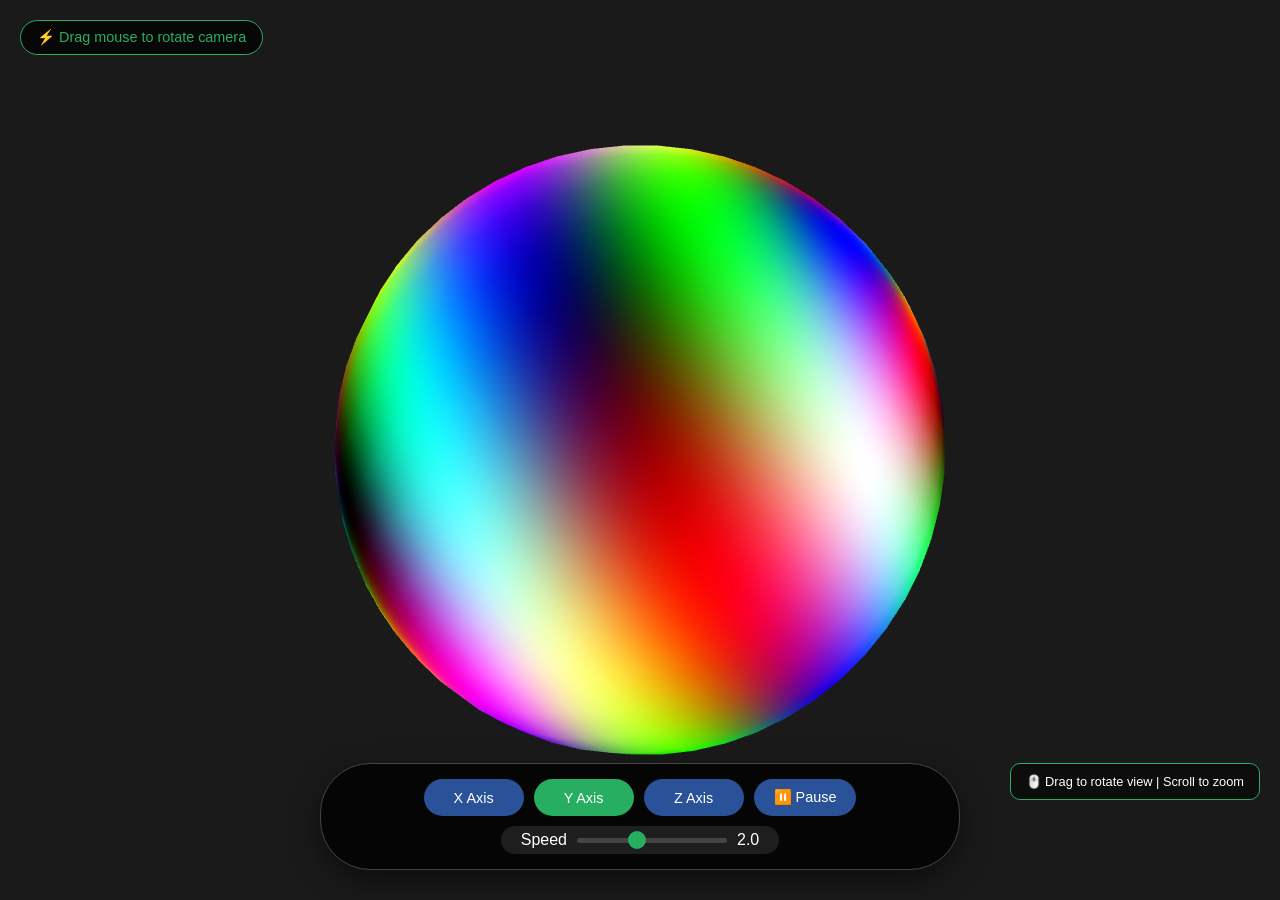
<file: sphere project/index.html>
<!DOCTYPE html>
<html>
<head>
    <meta charset="utf-8">
    <title>3D Sphere - Full Mouse Control</title>
    <link rel="stylesheet" href="style.css">
</head>
<body>
    <canvas id="gl-canvas"></canvas>
    
    <div class="status" id="status">⚡ Mouse Control Active</div>
    
    <div class="controls-panel">
        <button id="xButton">X Axis</button>
        <button id="yButton" class="active">Y Axis</button>
        <button id="zButton">Z Axis</button>
        <button id="toggleBtn">⏸️ Pause</button>
        
        <div class="slider-container">
            <span>Speed</span>
            <input type="range" id="speedSlider" min="0.1" max="5.0" step="0.1" value="2.0">
            <span id="speedValue">2.0</span>
        </div>
    </div>

    <!-- Libraries -->
    <script src="Common/webgl-utils.js"></script>
    <script src="Common/initShaders.js"></script>
    <script src="Common/MV.js"></script>
    
    <!-- Shaders with camera matrices -->
    <script id="vertex-shader" type="x-shader/x-vertex">
        attribute vec4 vPosition;
        attribute vec2 vTexCoord;
        varying vec2 fTexCoord;
        
        uniform vec3 theta;
        uniform vec3 spherePos;
        uniform mat4 modelViewMatrix;
        uniform mat4 projectionMatrix;
        
        void main() {
            vec3 angles = radians(theta);
            vec3 c = cos(angles);
            vec3 s = sin(angles);

            mat4 rx = mat4(1.0, 0.0, 0.0, 0.0,
                           0.0, c.x, s.x, 0.0,
                           0.0, -s.x, c.x, 0.0,
                           0.0, 0.0, 0.0, 1.0);

            mat4 ry = mat4(c.y, 0.0, -s.y, 0.0,
                           0.0, 1.0, 0.0, 0.0,
                           s.y, 0.0, c.y, 0.0,
                           0.0, 0.0, 0.0, 1.0);

            mat4 rz = mat4(c.z, -s.z, 0.0, 0.0,
                           s.z, c.z, 0.0, 0.0,
                           0.0, 0.0, 1.0, 0.0,
                           0.0, 0.0, 0.0, 1.0);

            mat4 translation = mat4(1.0, 0.0, 0.0, 0.0,
                                    0.0, 1.0, 0.0, 0.0,
                                    0.0, 0.0, 1.0, 0.0,
                                    spherePos.x, spherePos.y, spherePos.z, 1.0);

            fTexCoord = vTexCoord;
            
            // Apply sphere's own transformations
            vec4 worldPos = translation * rz * ry * rx * vPosition;
            
            // Apply camera (view and projection)
            gl_Position = projectionMatrix * modelViewMatrix * worldPos;
        } 
    </script>

    <script id="fragment-shader" type="x-shader/x-fragment">
        precision mediump float;
        varying vec2 fTexCoord;
        
        void main() {
            float r = sin(fTexCoord.x * 20.0) * 0.5 + 0.5;
            float g = sin(fTexCoord.y * 20.0 + 2.0) * 0.5 + 0.5;
            float b = sin((fTexCoord.x + fTexCoord.y) * 15.0 + 4.0) * 0.5 + 0.5;
            gl_FragColor = vec4(r, g, b, 1.0);
        }
    </script>
    
    <!-- Main JavaScript file -->
    <script src="sphere.js"></script>
</body>
</html>
</file>
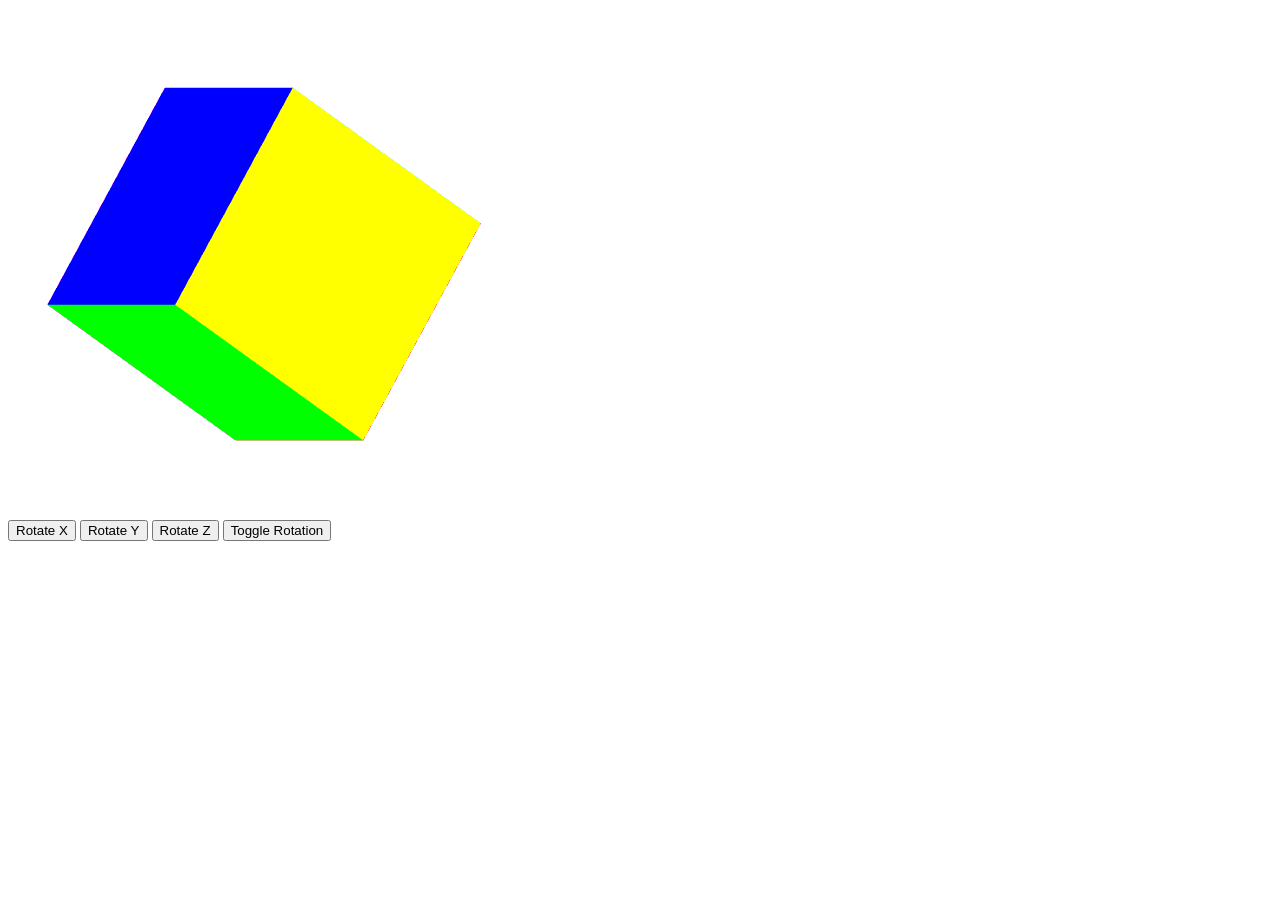
<file: Cube Project/CubeProject.html>
<html>

<script id="vertex-shader" type="x-shader/x-vertex">

attribute  vec4 vPosition;
attribute  vec4 vColor;
varying vec4 fColor;

uniform vec3 theta;

void main() 
{
    // Compute the sines and cosines of theta for each of
    //   the three axes in one computation.
    vec3 angles = radians( theta );
    vec3 c = cos( angles );
    vec3 s = sin( angles );

    // Remeber: thse matrices are column-major
    mat4 rx = mat4( 1.0,  0.0,  0.0, 0.0,
		            0.0,  c.x,  s.x, 0.0,
		            0.0, -s.x,  c.x, 0.0,
		            0.0,  0.0,  0.0, 1.0 );

    mat4 ry = mat4( c.y, 0.0, -s.y, 0.0,
		            0.0, 1.0,  0.0, 0.0,
		            s.y, 0.0,  c.y, 0.0,
		            0.0, 0.0,  0.0, 1.0 );


    mat4 rz = mat4( c.z, -s.z, 0.0, 0.0,
		            s.z,  c.z, 0.0, 0.0,
		            0.0,  0.0, 1.0, 0.0,
		            0.0,  0.0, 0.0, 1.0 );

    fColor = vColor;
    gl_Position = rz * ry * rx * vPosition;
} 
</script>

<script id="fragment-shader" type="x-shader/x-fragment">

precision mediump float;
   
varying vec4 fColor;

void
main()
{
    gl_FragColor = fColor;
}
</script>

<script type="text/javascript" src="Common\webgl-utils.js"></script>
<script type="text/javascript" src="Common\initShaders.js"></script>
<script type="text/javascript" src="Common\MV.js"></script>
<script type="text/javascript" src="CubeProject.js"></script>

<body>
<canvas id="gl-canvas" width="512"" height="512">
Oops ... your browser doesn't support the HTML5 canvas element
</canvas>
   
<br/>

<button id= "xButton">Rotate X</button>
<button id= "yButton">Rotate Y</button>
<button id= "zButton">Rotate Z</button>
<button id = "ButtonT">Toggle Rotation</button>

</body>
</html>
</file>
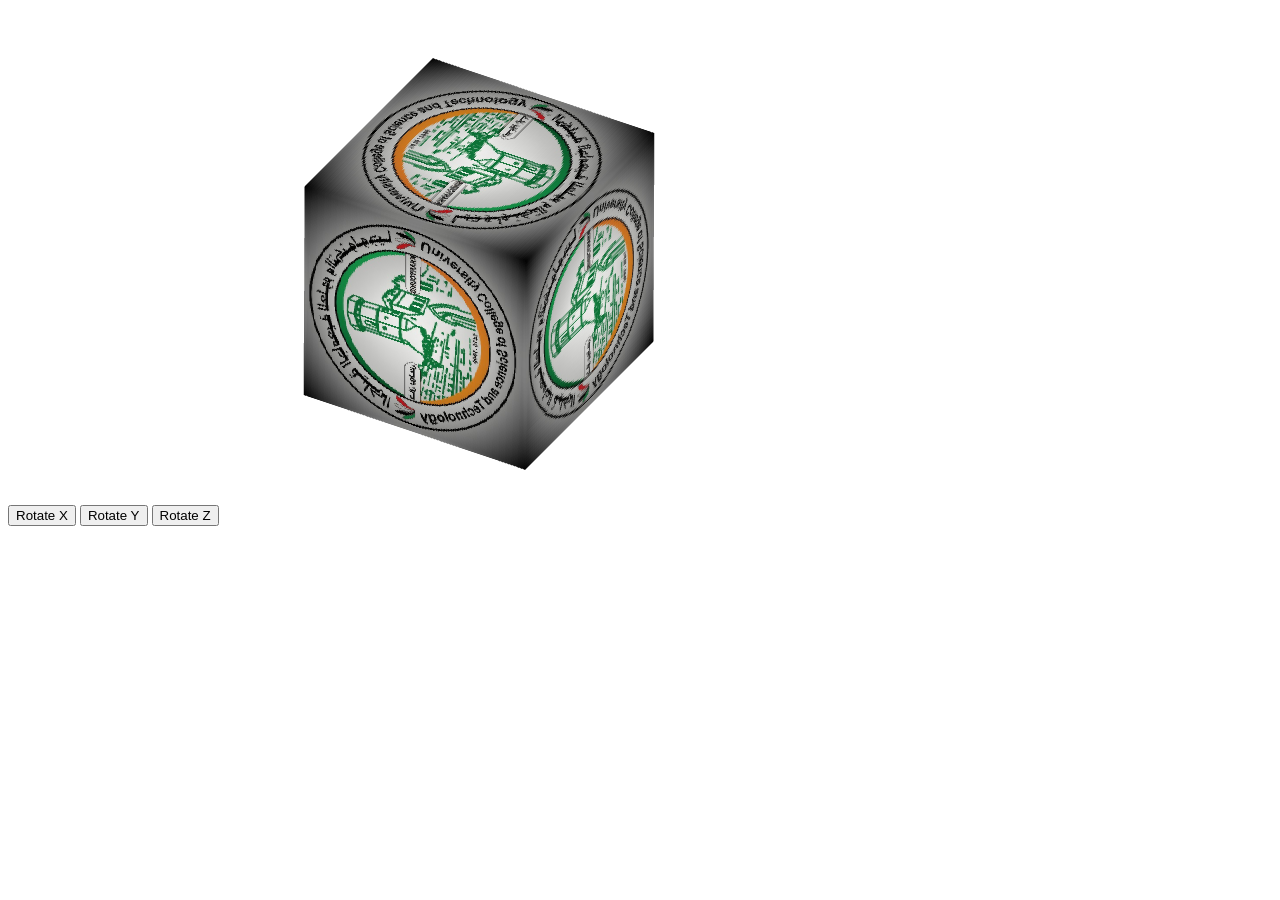
<file: Cube Project_texture/textureCube.html>
<!DOCTYPE html>
<html>
     

<script id="vertex-shader" type="x-shader/x-vertex">

attribute  vec4 vPosition;
attribute  vec4 vColor;
attribute  vec2 vTexCoord;

varying vec4 fColor;
varying vec2 fTexCoord;

uniform vec3 theta;

void main()
{
    // Compute the sines and cosines of theta for each of
    //   the three axes in one computation.
    vec3 angles = radians( theta );
    vec3 c = cos( angles );
    vec3 s = sin( angles );

    // Remeber: thse matrices are column-major
    mat4 rx = mat4( 1.0,  0.0,  0.0, 0.0,
		    0.0,  c.x,  s.x, 0.0,
		    0.0, -s.x,  c.x, 0.0,
		    0.0,  0.0,  0.0, 1.0 );

    mat4 ry = mat4( c.y, 0.0, -s.y, 0.0,
		    0.0, 1.0,  0.0, 0.0,
		    s.y, 0.0,  c.y, 0.0,
		    0.0, 0.0,  0.0, 1.0 );

    mat4 rz = mat4( c.z, s.z, 0.0, 0.0,
		    -s.z,  c.z, 0.0, 0.0,
		    0.0,  0.0, 1.0, 0.0,
		    0.0,  0.0, 0.0, 1.0 );

    fColor = vColor;
    fTexCoord = vTexCoord;
    gl_Position = rz * ry * rx * vPosition;
    gl_Position.z = -gl_Position.z;
}
</script>

<script id="fragment-shader" type="x-shader/x-fragment">

precision mediump float;

varying vec4 fColor;
varying  vec2 fTexCoord;

uniform sampler2D texture;

void
main()
{
    gl_FragColor = texture2D( texture, fTexCoord );
    //gl_FragColor = fColor * texture2D( texture, fTexCoord );
}
</script>

<script type="text/javascript" src="Common/webgl-utils.js"></script>
<script type="text/javascript" src="Common/initShaders.js"></script>
<script type="text/javascript" src="Common/MV.js"></script>
<script type="text/javascript" src="textureCube.js"></script>
<body>
<button id = "ButtonX">Rotate X</button>
<button id = "ButtonY">Rotate Y</button>
<button id = "ButtonZ">Rotate Z</button>
<canvas id="gl-canvas" width="512" height="512">
Oops ... your browser doesn't support the HTML5 canvas element
</canvas>

<img id = "texImage" src = "ucst.jpeg" hidden></img>
</body>
</html>
</file>
<file: sphere project/style.css>
* {
    margin: 0;
    padding: 0;
    box-sizing: border-box;
}

body {
    margin: 0;
    padding: 0;
    overflow: hidden;
    font-family: 'Segoe UI', Tahoma, Geneva, Verdana, sans-serif;
}

canvas {
    display: block;
    width: 100vw;
    height: 100vh;
    background: #111;
    cursor: grab;
}

canvas:active {
    cursor: grabbing;
}

.status {
    position: fixed;
    top: 20px;
    left: 20px;
    background: rgba(0, 0, 0, 0.7);
    color: #27ae60;
    padding: 8px 16px;
    border-radius: 20px;
    z-index: 1000;
    border: 1px solid #27ae60;
    font-size: 0.9em;
    backdrop-filter: blur(5px);
}

.controls-panel {
    position: fixed;
    bottom: 30px;
    left: 50%;
    transform: translateX(-50%);
    background: rgba(0, 0, 0, 0.8);
    backdrop-filter: blur(10px);
    border-radius: 50px;
    padding: 15px 25px;
    display: flex;
    gap: 10px;
    flex-wrap: wrap;
    justify-content: center;
    z-index: 1000;
    border: 1px solid #444;
    box-shadow: 0 10px 30px rgba(0, 0, 0, 0.5);
}

button {
    background: #2a5298;
    color: white;
    border: none;
    padding: 10px 20px;
    border-radius: 30px;
    font-size: 0.9em;
    cursor: pointer;
    min-width: 100px;
    transition: all 0.3s ease;
    font-weight: 500;
}

button:hover {
    background: #1e3c72;
    transform: scale(1.05);
}

button.active {
    background: #27ae60;
}

.slider-container {
    display: flex;
    align-items: center;
    gap: 10px;
    background: rgba(255, 255, 255, 0.1);
    padding: 5px 20px;
    border-radius: 30px;
    color: white;
}

input[type="range"] {
    width: 150px;
    height: 5px;
    border-radius: 5px;
    background: #444;
    outline: none;
    -webkit-appearance: none;
}

input[type="range"]::-webkit-slider-thumb {
    -webkit-appearance: none;
    width: 18px;
    height: 18px;
    border-radius: 50%;
    background: #27ae60;
    cursor: pointer;
}

.instruction {
    position: fixed;
    bottom: 100px;
    right: 20px;
    background: rgba(0, 0, 0, 0.5);
    color: white;
    padding: 10px 15px;
    border-radius: 10px;
    font-size: 0.8em;
    border: 1px solid #27ae60;
    backdrop-filter: blur(5px);
    pointer-events: none;
}
</file>
